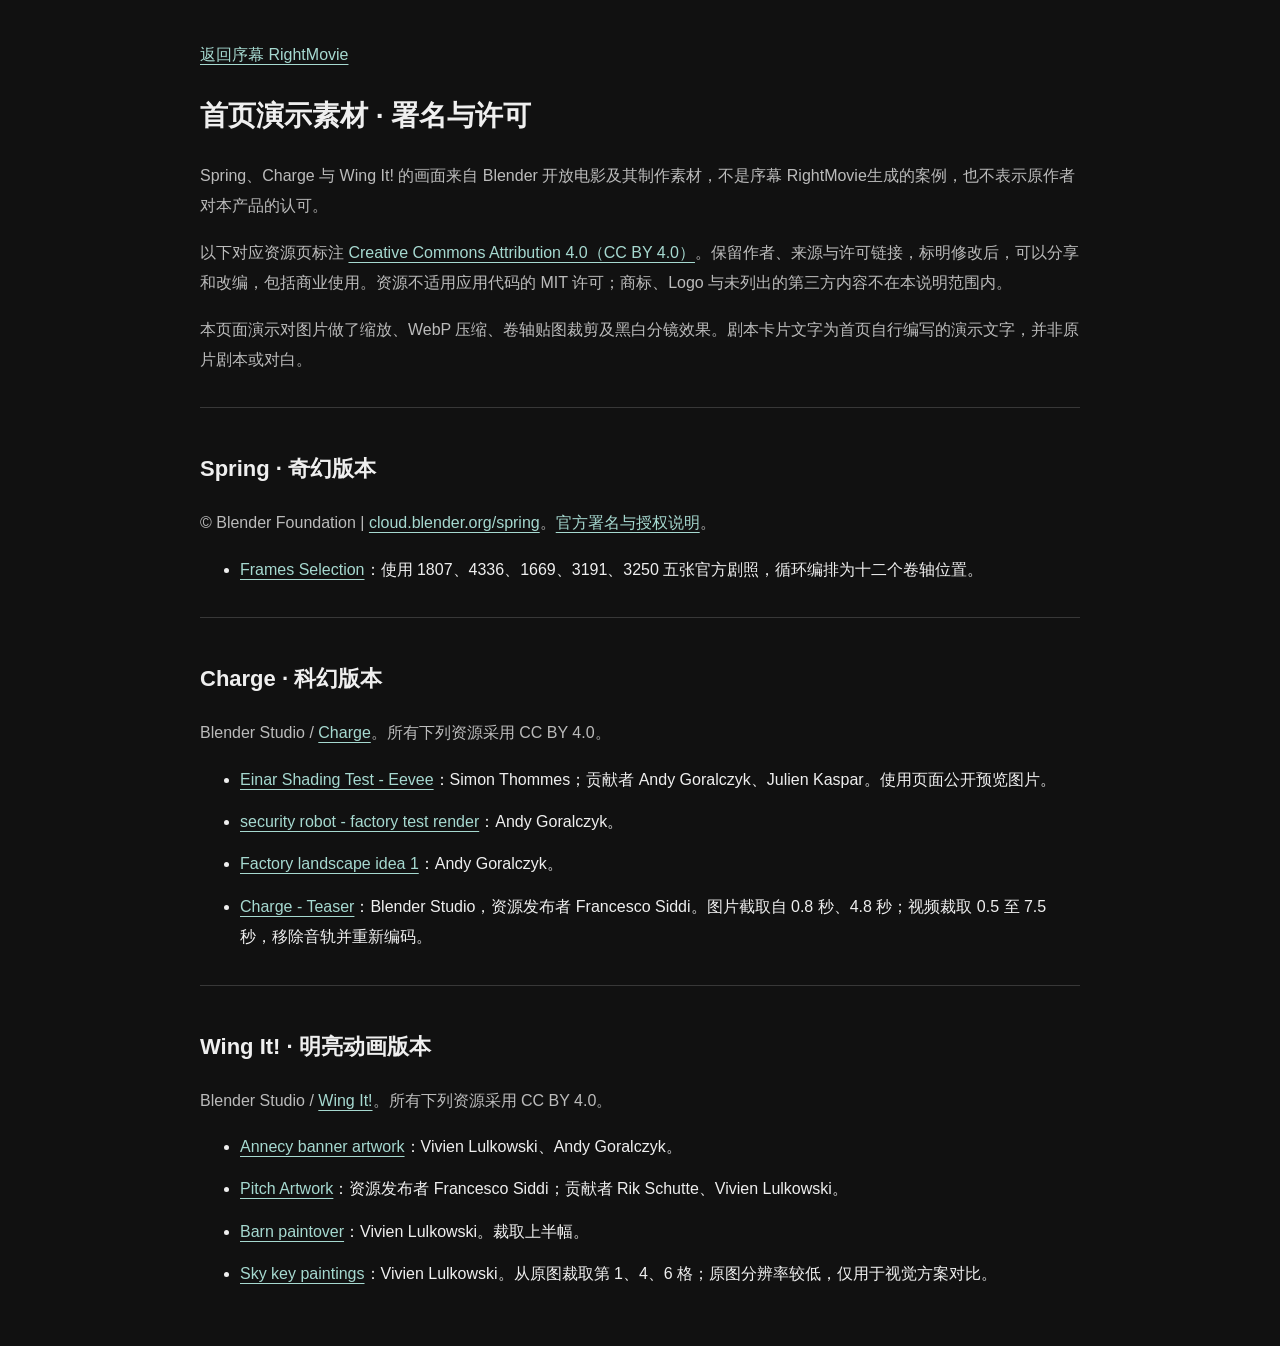
<file: web/public/welcome/credits.html>
<!doctype html>
<html lang="zh-CN">
    <head>
        <meta charset="utf-8" />
        <meta name="viewport" content="width=device-width,initial-scale=1" />
        <title>首页演示素材 · 署名与许可</title>
        <style>
            :root {
                color-scheme: dark;
                font-family: -apple-system, BlinkMacSystemFont, "PingFang SC", sans-serif;
                color: #efefef;
                background: #111;
            }
            body {
                max-width: 880px;
                margin: auto;
                padding: 40px 24px;
                line-height: 1.9;
                overflow-wrap: anywhere;
            }
            h1 {
                font-size: 28px;
            }
            h2 {
                font-size: 22px;
                margin-top: 40px;
            }
            a {
                color: #a6d9d0;
                text-underline-offset: 4px;
            }
            li {
                margin: 12px 0;
            }
            section {
                border-top: 1px solid #383838;
                margin-top: 32px;
            }
            p {
                color: #bbb;
            }
        </style>
    </head>
    <body>
        <a href="/welcome">返回序幕 RightMovie</a>
        <h1>首页演示素材 · 署名与许可</h1>
        <p>Spring、Charge 与 Wing It! 的画面来自 Blender 开放电影及其制作素材，不是序幕 RightMovie生成的案例，也不表示原作者对本产品的认可。</p>
        <p>
            以下对应资源页标注 <a href="https://creativecommons.org/licenses/by/4.0/">Creative Commons Attribution 4.0（CC BY 4.0）</a>。保留作者、来源与许可链接，标明修改后，可以分享和改编，包括商业使用。资源不适用应用代码的 MIT 许可；商标、Logo
            与未列出的第三方内容不在本说明范围内。
        </p>
        <p>本页面演示对图片做了缩放、WebP 压缩、卷轴贴图裁剪及黑白分镜效果。剧本卡片文字为首页自行编写的演示文字，并非原片剧本或对白。</p>
        <section id="spring">
            <h2>Spring · 奇幻版本</h2>
            <p>© Blender Foundation | <a href="https://cloud.blender.org/spring">cloud.blender.org/spring</a>。<a href="https://studio.blender.org/projects/spring/pages/about/">官方署名与授权说明</a>。</p>
            <ul>
                <li><a href="https://studio.blender.org/projects/api/assets/889/?site_context=featured_artwork">Frames Selection</a>：使用 1807、4336、1669、3191、3250 五张官方剧照，循环编排为十二个卷轴位置。</li>
            </ul>
        </section>
        <section id="charge">
            <h2>Charge · 科幻版本</h2>
            <p>Blender Studio / <a href="https://studio.blender.org/projects/charge/">Charge</a>。所有下列资源采用 CC BY 4.0。</p>
            <ul>
                <li><a href="https://studio.blender.org/projects/api/assets/5969/?site_context=featured_artwork">Einar Shading Test - Eevee</a>：Simon Thommes；贡献者 Andy Goralczyk、Julien Kaspar。使用页面公开预览图片。</li>
                <li><a href="https://studio.blender.org/projects/api/assets/5985/?site_context=featured_artwork">security robot - factory test render</a>：Andy Goralczyk。</li>
                <li><a href="https://studio.blender.org/projects/api/assets/5886/?site_context=featured_artwork">Factory landscape idea 1</a>：Andy Goralczyk。</li>
                <li><a href="https://studio.blender.org/projects/api/assets/6233/?site_context=featured_artwork">Charge - Teaser</a>：Blender Studio，资源发布者 Francesco Siddi。图片截取自 0.8 秒、4.8 秒；视频裁取 0.5 至 7.5 秒，移除音轨并重新编码。</li>
            </ul>
        </section>
        <section id="wing-it">
            <h2>Wing It! · 明亮动画版本</h2>
            <p>Blender Studio / <a href="https://studio.blender.org/projects/wing-it/">Wing It!</a>。所有下列资源采用 CC BY 4.0。</p>
            <ul>
                <li><a href="https://studio.blender.org/projects/api/assets/6768/?site_context=featured_artwork">Annecy banner artwork</a>：Vivien Lulkowski、Andy Goralczyk。</li>
                <li><a href="https://studio.blender.org/projects/api/assets/6304/?site_context=featured_artwork">Pitch Artwork</a>：资源发布者 Francesco Siddi；贡献者 Rik Schutte、Vivien Lulkowski。</li>
                <li><a href="https://studio.blender.org/projects/api/assets/6880/?site_context=featured_artwork">Barn paintover</a>：Vivien Lulkowski。裁取上半幅。</li>
                <li><a href="https://studio.blender.org/projects/api/assets/6811/?site_context=featured_artwork">Sky key paintings</a>：Vivien Lulkowski。从原图裁取第 1、4、6 格；原图分辨率较低，仅用于视觉方案对比。</li>
            </ul>
        </section>
    </body>
</html>
</file>
